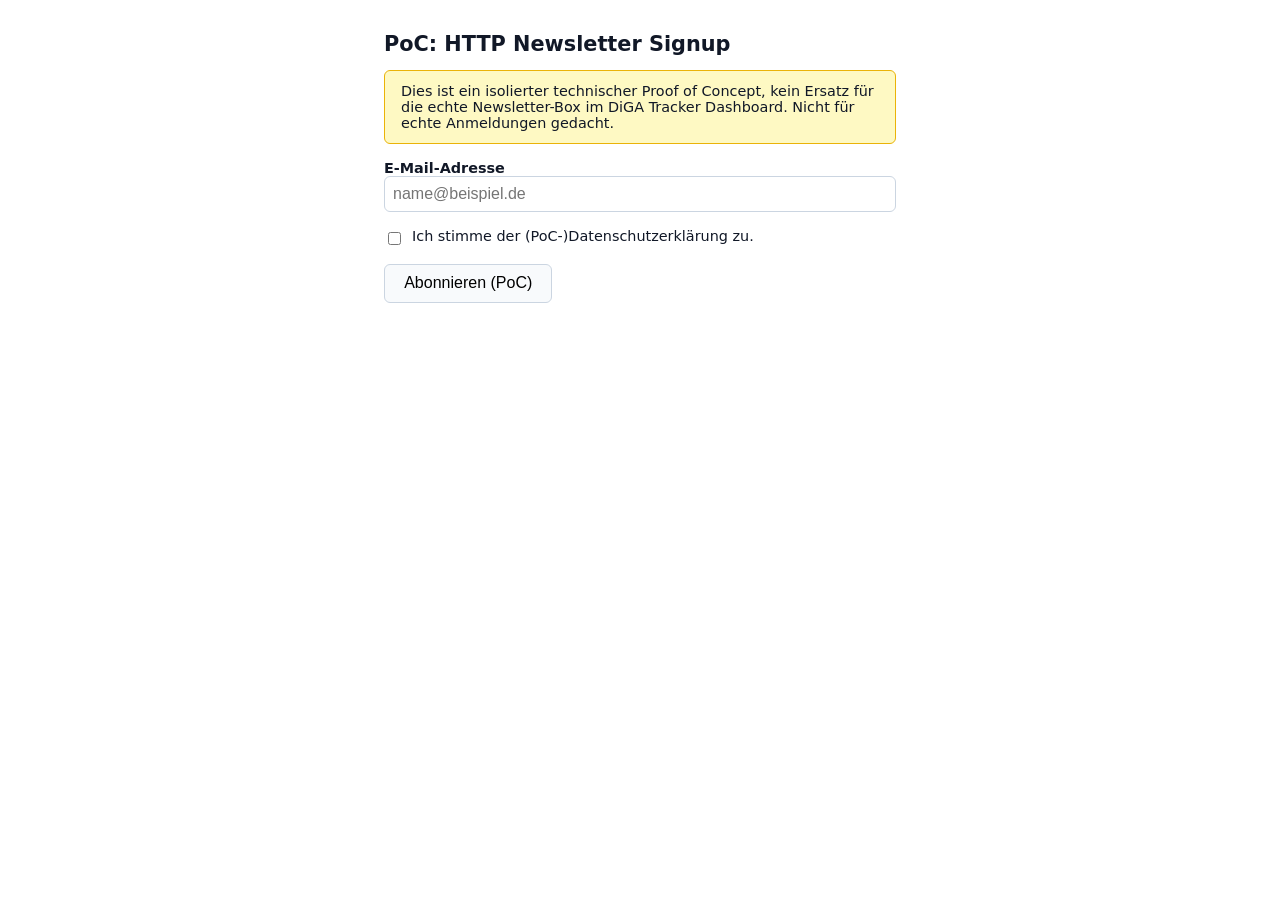
<file: poc/http_signup/static/index.html>
<!doctype html>
<html lang="de">
<head>
<meta charset="utf-8">
<title>PoC: HTTP Newsletter Signup</title>
<style>
  body { font-family: system-ui, sans-serif; max-width: 32rem; margin: 2rem auto; padding: 0 1rem; color: #111827; }
  h1 { font-size: 1.3rem; }
  p.notice { background: #fef9c3; border: 1px solid #eab308; border-radius: 6px; padding: 0.75rem 1rem; font-size: 0.9rem; }
  label { display: block; margin-top: 1rem; font-weight: 600; font-size: 0.9rem; }
  input[type="email"] { width: 100%; padding: 0.5rem; font-size: 1rem; box-sizing: border-box; border: 1px solid #cbd5e1; border-radius: 6px; }
  .consent-row { display: flex; align-items: flex-start; gap: 0.5rem; margin-top: 1rem; }
  .consent-row input { margin-top: 0.2rem; }
  .consent-row label { margin: 0; font-weight: 400; font-size: 0.9rem; }
  button { margin-top: 1rem; padding: 0.6rem 1.2rem; font-size: 1rem; border-radius: 6px; border: 1px solid #cbd5e1; background: #f8fafc; cursor: pointer; }
  button:disabled { opacity: 0.6; cursor: not-allowed; }
  pre { margin-top: 1rem; padding: 0.75rem; background: #f1f5f9; border-radius: 6px; overflow-x: auto; white-space: pre-wrap; word-break: break-word; }
</style>
</head>
<body>
<h1>PoC: HTTP Newsletter Signup</h1>
<p class="notice">
  Dies ist ein isolierter technischer Proof of Concept, kein Ersatz für die
  echte Newsletter-Box im DiGA Tracker Dashboard. Nicht für echte Anmeldungen
  gedacht.
</p>

<form id="signup-form">
  <label for="email">E-Mail-Adresse</label>
  <input type="email" id="email" name="email" placeholder="name@beispiel.de" required>

  <div class="consent-row">
    <input type="checkbox" id="consent" name="consent">
    <label for="consent">Ich stimme der (PoC-)Datenschutzerklärung zu.</label>
  </div>

  <button type="submit" id="submit-button">Abonnieren (PoC)</button>
</form>

<pre id="result" hidden></pre>

<script>
const form = document.getElementById("signup-form");
const button = document.getElementById("submit-button");
const resultBox = document.getElementById("result");

form.addEventListener("submit", async (event) => {
  event.preventDefault();
  const email = document.getElementById("email").value;
  const consent = document.getElementById("consent").checked;

  button.disabled = true;
  button.textContent = "Wird gesendet …";
  resultBox.hidden = true;

  try {
    const response = await fetch("/api/newsletter/subscribe", {
      method: "POST",
      headers: { "Content-Type": "application/json" },
      body: JSON.stringify({ email, consent }),
    });
    const body = await response.json();
    resultBox.textContent = `HTTP ${response.status}\n` + JSON.stringify(body, null, 2);
  } catch (err) {
    resultBox.textContent = "Netzwerkfehler: " + err;
  } finally {
    resultBox.hidden = false;
    button.disabled = false;
    button.textContent = "Abonnieren (PoC)";
  }
});
</script>
</body>
</html>
</file>
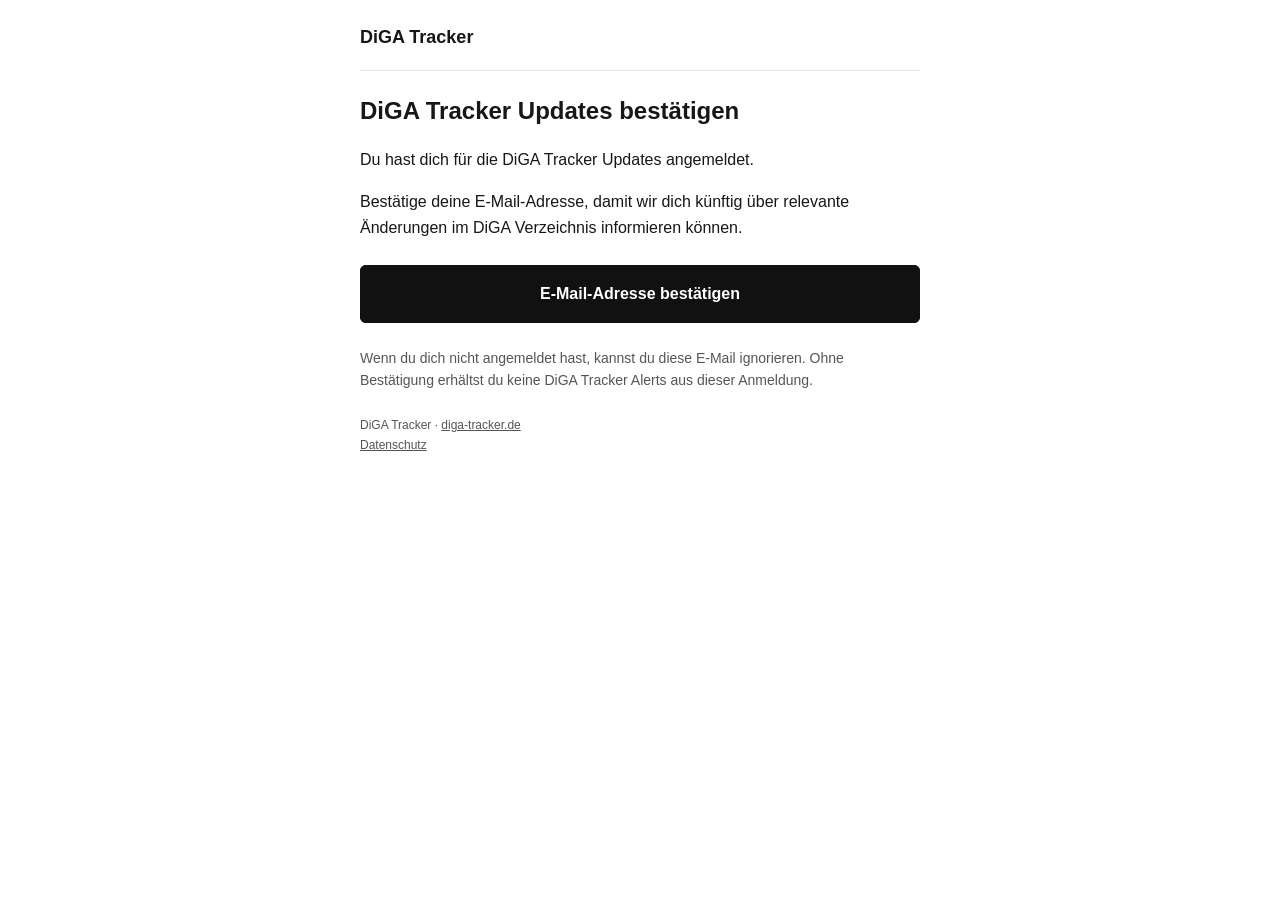
<file: templates/brevo-doi-confirmation.html>
<!doctype html>
<html lang="de">
<head>
  <meta charset="utf-8">
  <meta name="viewport" content="width=device-width, initial-scale=1">
  <meta name="color-scheme" content="light">
  <title>Updates bestätigen – DiGA Tracker</title>
</head>
<body style="margin:0;padding:0;background-color:#ffffff;color:#171717;font-family:Arial,Helvetica,sans-serif;-webkit-text-size-adjust:100%;">
  <table role="presentation" width="100%" cellpadding="0" cellspacing="0" border="0" style="width:100%;background-color:#ffffff;">
    <tr><td align="center" style="padding:24px 16px;">
      <!--[if mso]><table role="presentation" width="560" cellpadding="0" cellspacing="0" border="0"><tr><td><![endif]-->
      <table role="presentation" width="100%" cellpadding="0" cellspacing="0" border="0" style="width:100%;max-width:560px;">
        <tr><td style="padding:0 0 20px;border-bottom:1px solid #e5e5e5;font-size:18px;line-height:26px;font-weight:bold;color:#171717;">DiGA Tracker</td></tr>
        <tr><td style="padding:24px 0 0;">
          <h1 style="margin:0 0 20px;font-size:24px;line-height:32px;font-weight:bold;color:#171717;">DiGA Tracker Updates bestätigen</h1>
          <p style="margin:0 0 16px;font-size:16px;line-height:26px;color:#171717;">Du hast dich für die DiGA Tracker Updates angemeldet.</p>
          <p style="margin:0 0 24px;font-size:16px;line-height:26px;color:#171717;">Bestätige deine E-Mail-Adresse, damit wir dich künftig über relevante Änderungen im DiGA Verzeichnis informieren können.</p>
          <table role="presentation" width="100%" cellpadding="0" cellspacing="0" border="0" style="width:100%;">
            <tr><td align="center" bgcolor="#111111" style="background-color:#111111;border-radius:6px;mso-padding-alt:16px 20px;">
              <a href="{{ params.DOIurl }}" style="display:block;padding:16px 20px;border:1px solid #111111;border-radius:6px;background-color:#111111;color:#ffffff;font-size:16px;line-height:24px;font-weight:bold;text-align:center;text-decoration:none;word-wrap:break-word;"><span style="color:#ffffff;">E-Mail-Adresse bestätigen</span></a>
            </td></tr>
          </table>
          <p style="margin:24px 0 0;font-size:14px;line-height:22px;color:#555555;">Wenn du dich nicht angemeldet hast, kannst du diese E-Mail ignorieren. Ohne Bestätigung erhältst du keine DiGA Tracker Alerts aus dieser Anmeldung.</p>
        </td></tr>
        <tr><td style="padding:24px 0 0;font-size:12px;line-height:20px;color:#555555;">
          DiGA Tracker · <a href="https://www.diga-tracker.de" style="color:#555555;">diga-tracker.de</a><br>
          <a href="https://www.diga-tracker.de/datenschutz" style="color:#555555;">Datenschutz</a>
        </td></tr>
      </table>
      <!--[if mso]></td></tr></table><![endif]-->
    </td></tr>
  </table>
</body>
</html>
</file>
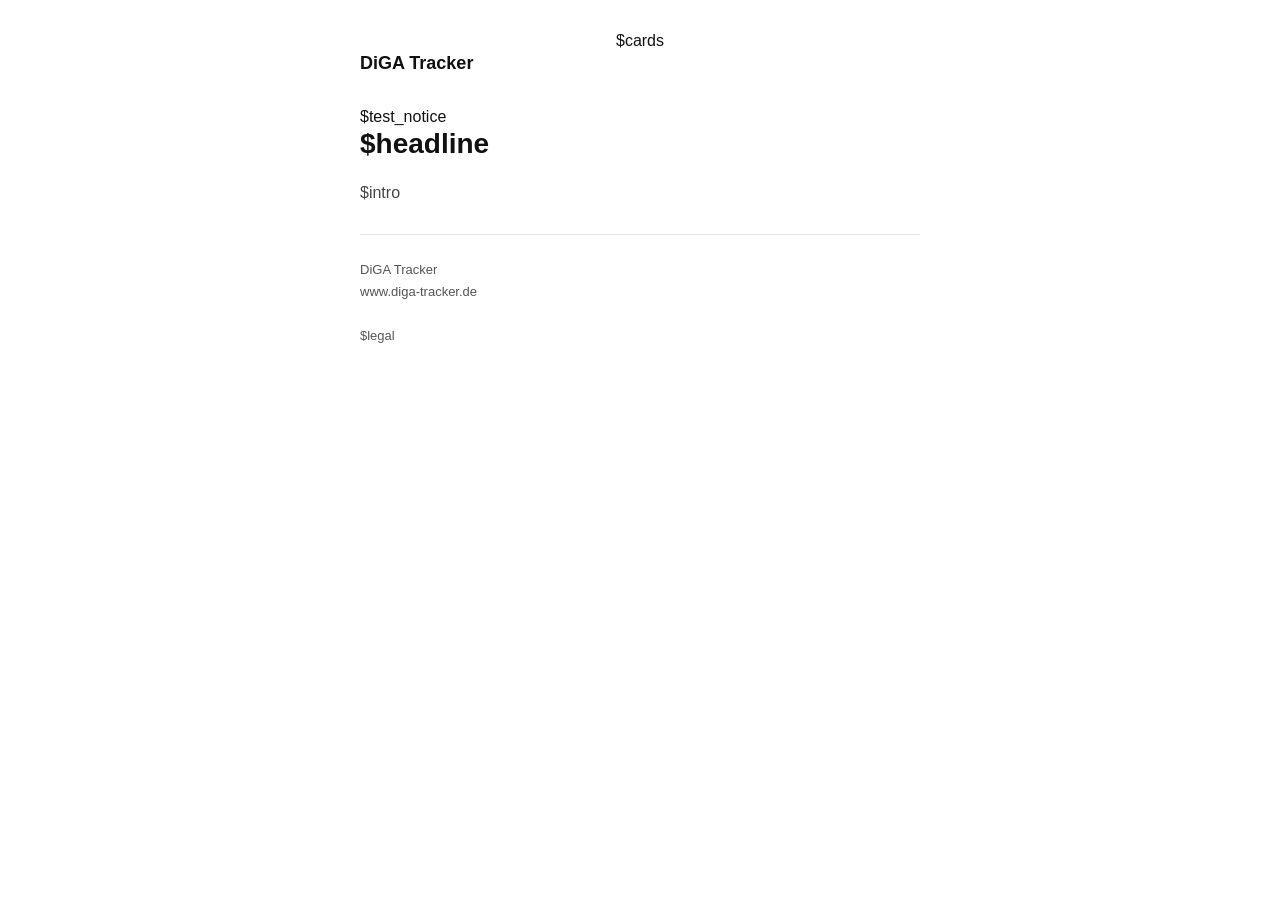
<file: templates/change-notification.html>
<!doctype html>
<html lang="de">
<head><meta charset="utf-8"><meta name="viewport" content="width=device-width, initial-scale=1"><meta name="color-scheme" content="light"><title>$headline</title></head>
<body style="margin:0;padding:0;background-color:#ffffff;color:#111111;font-family:Arial,Helvetica,sans-serif;-webkit-text-size-adjust:100%;">
<table role="presentation" width="100%" cellpadding="0" cellspacing="0" border="0" style="width:100%;table-layout:fixed;background-color:#ffffff;">
<tr><td align="center" style="padding:32px 20px;">
<!--[if mso]><table role="presentation" width="560" cellpadding="0" cellspacing="0" border="0"><tr><td><![endif]-->
<table role="presentation" width="100%" cellpadding="0" cellspacing="0" border="0" style="width:100%;max-width:560px;table-layout:fixed;">
<tr><td style="padding-bottom:32px;font-size:18px;line-height:26px;font-weight:bold;">DiGA Tracker</td></tr>
<tr><td style="padding-bottom:28px;">$test_notice
<h1 style="margin:0 0 18px;font-size:28px;line-height:36px;font-weight:bold;">$headline</h1>
<p style="margin:0;font-size:16px;line-height:26px;color:#444444;">$intro</p></td></tr>
$cards
<tr><td style="padding-top:24px;border-top:1px solid #e5e5e5;font-size:13px;line-height:22px;color:#555555;">
DiGA Tracker<br><a href="$home" style="color:#555555;text-decoration:none;">www.diga-tracker.de</a><br><br>$legal
</td></tr></table>
<!--[if mso]></td></tr></table><![endif]-->
</td></tr></table></body></html>
</file>
